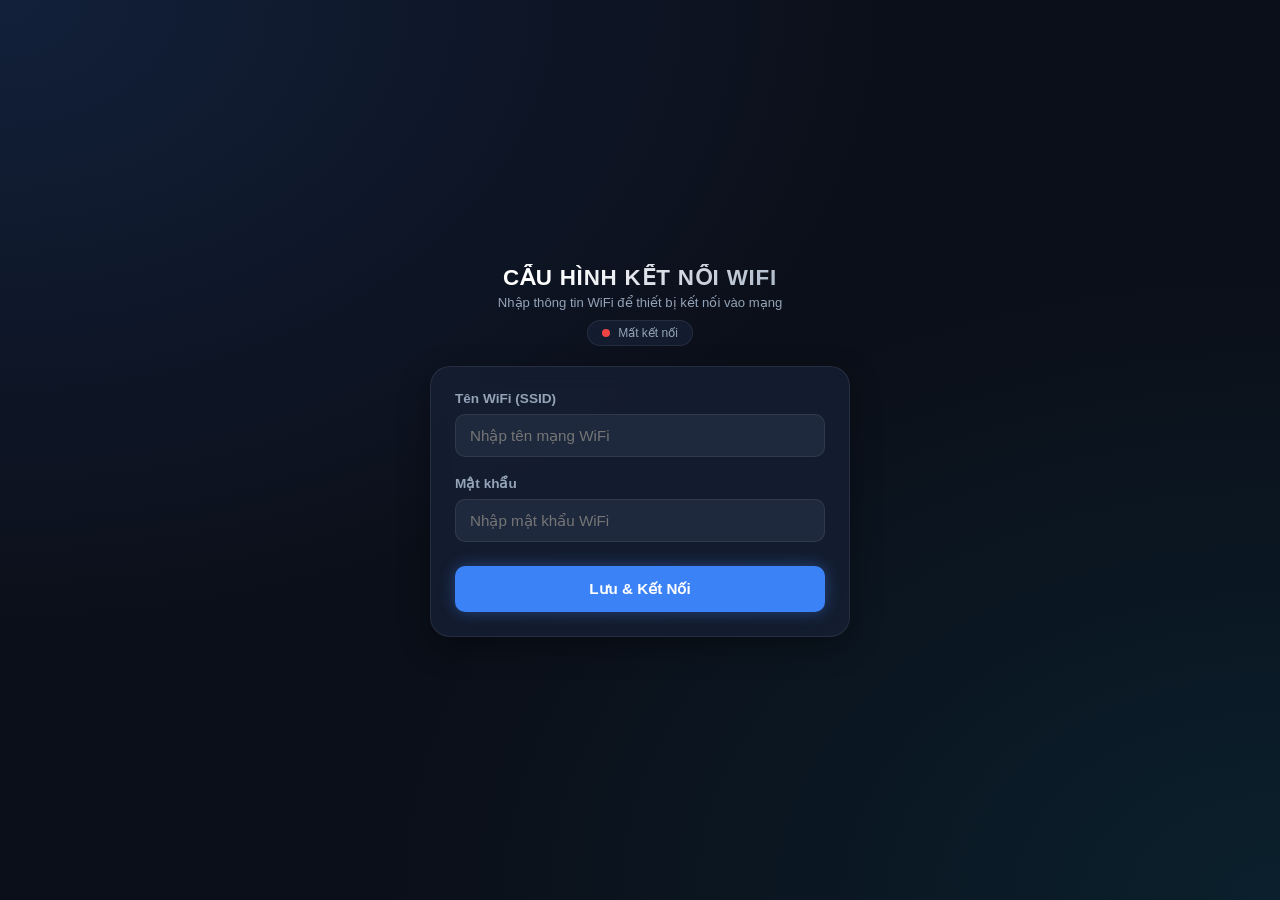
<file: data/wifi.html>
<!DOCTYPE html>
<html lang="vi">
<head>
  <meta charset="UTF-8">
  <meta name="viewport" content="width=device-width, initial-scale=1.0">
  <title>Cấu hình WiFi</title>
  <style>
    :root {
      --bg-main: #0b0f19;
      --bg-card: rgba(23, 32, 54, 0.75);
      --bg-input: #1f293d;
      --primary: #3b82f6;
      --primary-glow: rgba(59, 130, 246, 0.4);
      --text-main: #f8fafc;
      --text-muted: #94a3b8;
      --border: rgba(255, 255, 255, 0.08);
      --accent-success: #10b981;
      --accent-danger: #ef4444;
    }

    * {
      box-sizing: border-box;
      margin: 0;
      padding: 0;
      font-family: -apple-system, BlinkMacSystemFont, "Segoe UI", Roboto, sans-serif;
    }

    body {
      background-color: var(--bg-main);
      background-image: 
        radial-gradient(at 0% 0%, rgba(59, 130, 246, 0.15) 0px, transparent 50%),
        radial-gradient(at 100% 100%, rgba(6, 182, 212, 0.1) 0px, transparent 50%);
      color: var(--text-main);
      min-height: 100vh;
      display: flex;
      justify-content: center;
      align-items: center;
      padding: 20px 14px;
    }

    .container {
      width: 100%;
      max-width: 420px;
      display: flex;
      flex-direction: column;
      gap: 20px;
    }

    header {
      text-align: center;
    }

    header h1 {
      font-size: 1.4rem;
      font-weight: 800;
      letter-spacing: 0.8px;
      text-transform: uppercase;
      background: linear-gradient(135deg, #ffffff 30%, #94a3b8 100%);
      -webkit-background-clip: text;
      -webkit-text-fill-color: transparent;
    }

    header p {
      color: var(--text-muted);
      font-size: 0.82rem;
      margin-top: 4px;
    }

    .status-badge {
      display: inline-flex;
      align-items: center;
      gap: 8px;
      padding: 5px 14px;
      background: var(--bg-card);
      border: 1px solid var(--border);
      backdrop-filter: blur(10px);
      border-radius: 9999px;
      font-size: 0.75rem;
      color: var(--text-muted);
      margin-top: 10px;
    }

    .dot {
      width: 8px;
      height: 8px;
      border-radius: 50%;
      background-color: var(--accent-danger);
    }

    .dot.connected {
      background-color: var(--accent-success);
      box-shadow: 0 0 10px var(--accent-success);
    }

    .form-card {
      background: var(--bg-card);
      border: 1px solid var(--border);
      backdrop-filter: blur(12px);
      border-radius: 20px;
      padding: 24px;
      box-shadow: 0 10px 30px rgba(0, 0, 0, 0.35);
    }

    .input-group {
      display: flex;
      flex-direction: column;
      gap: 8px;
      margin-bottom: 18px;
    }

    .input-group label {
      font-size: 0.85rem;
      color: var(--text-muted);
      font-weight: 600;
    }

    .input-group input {
      background-color: var(--bg-input);
      border: 1px solid var(--border);
      border-radius: 10px;
      padding: 12px 14px;
      color: var(--text-main);
      font-size: 0.95rem;
      outline: none;
      transition: all 0.2s ease;
    }

    .input-group input:focus {
      border-color: var(--primary);
      box-shadow: 0 0 10px var(--primary-glow);
    }

    .btn {
      width: 100%;
      padding: 14px;
      background-color: var(--primary);
      color: #fff;
      border: none;
      border-radius: 10px;
      font-size: 0.95rem;
      font-weight: 700;
      cursor: pointer;
      box-shadow: 0 0 15px var(--primary-glow);
      transition: all 0.2s ease;
      margin-top: 6px;
    }

    .btn:hover {
      opacity: 0.9;
      transform: translateY(-1px);
    }

    .btn:active {
      transform: translateY(0);
    }
  </style>
</head>
<body>
  <div class="container">
    <header>
      <h1>CẤU HÌNH KẾT NỐI WIFI</h1>
      <p>Nhập thông tin WiFi để thiết bị kết nối vào mạng</p>
      <div class="status-badge">
        <span id="ws-dot" class="dot"></span>
        <span id="ws-status">Đang kết nối...</span>
      </div>
    </header>

    <div class="form-card">
      <form id="wifi-form">
        <div class="input-group">
          <label for="ssid">Tên WiFi (SSID)</label>
          <input type="text" id="ssid" placeholder="Nhập tên mạng WiFi" required>
        </div>

        <div class="input-group">
          <label for="password">Mật khẩu</label>
          <input type="password" id="password" placeholder="Nhập mật khẩu WiFi">
        </div>

        <button type="submit" class="btn" id="btn-submit">Lưu & Kết Nối</button>
      </form>
    </div>
  </div>

  <script>
    const gateway = `ws://${window.location.host}/ws`;
    let websocket;

    window.addEventListener('load', () => {
      initWebSocket();
      initForm();
    });

    function initWebSocket() {
      websocket = new WebSocket(gateway);
      websocket.onopen = () => updateStatus(true);
      websocket.onclose = () => {
        updateStatus(false);
        setTimeout(initWebSocket, 2000);
      };
      websocket.onmessage = (event) => {
        try {
          const data = JSON.parse(event.data);
          if (data.page === 'setting_saved') {
            alert('Đã lưu WiFi thành công! ESP32 đang khởi động lại...');
          }
        } catch (e) {
          console.error("Lỗi parse JSON:", e);
        }
      };
    }

    function updateStatus(connected) {
      const dot = document.getElementById('ws-dot');
      const text = document.getElementById('ws-status');
      if (dot && text) {
        dot.className = connected ? 'dot connected' : 'dot';
        text.innerText = connected ? 'Trực tuyến' : 'Mất kết nối';
      }
    }

    function initForm() {
      const form = document.getElementById('wifi-form');
      form.addEventListener('submit', (e) => {
        e.preventDefault();
        const ssid = document.getElementById('ssid').value.trim();
        const password = document.getElementById('password').value.trim();
        const btn = document.getElementById('btn-submit');

        const payload = {
          page: "setting",
          value: {
            ssid: ssid,
            password: password,
            token: "",
            server: "",
            port: ""
          }
        };

        if (websocket && websocket.readyState === WebSocket.OPEN) {
          websocket.send(JSON.stringify(payload));
          btn.innerText = 'Đang lưu cấu hình...';
          btn.disabled = true;
        } else {
          alert('Chưa kết nối được với ESP32 qua WebSocket!');
        }
      });
    }
  </script>
</body>
</html>
</file>
